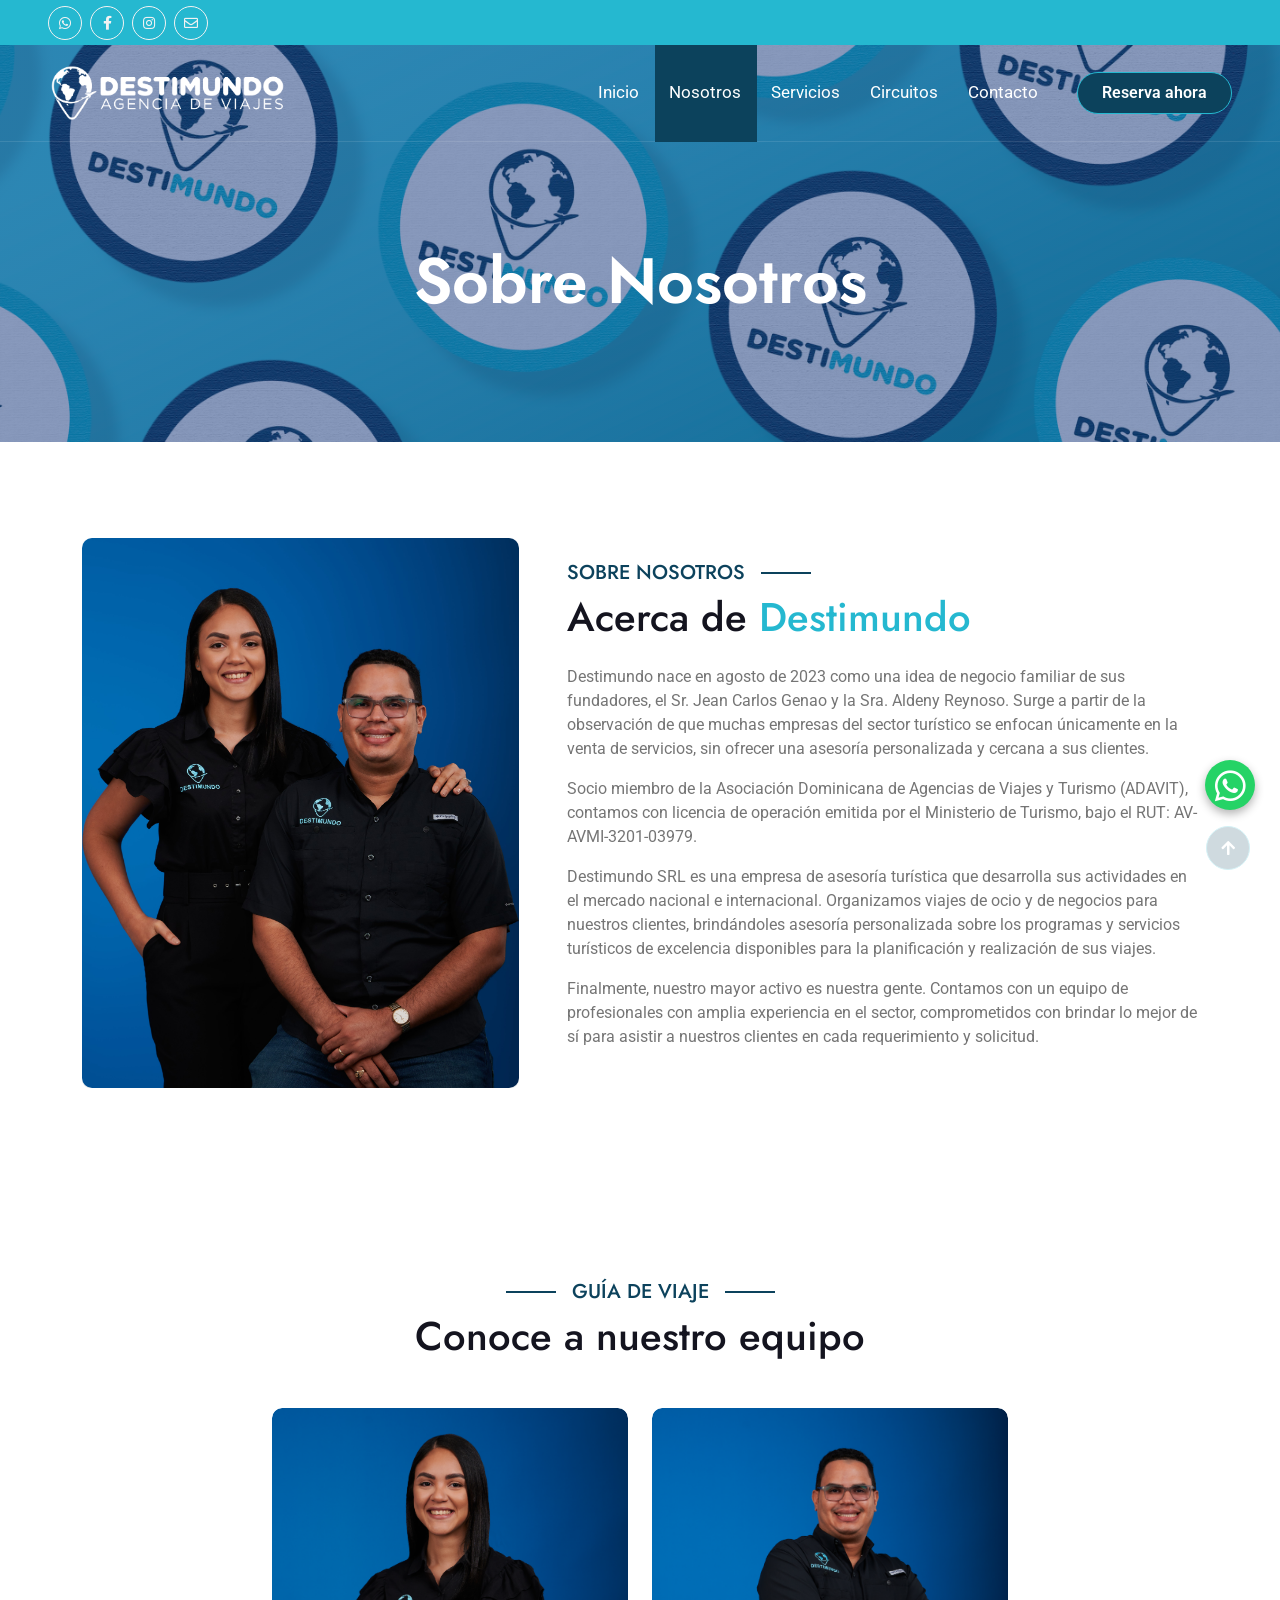
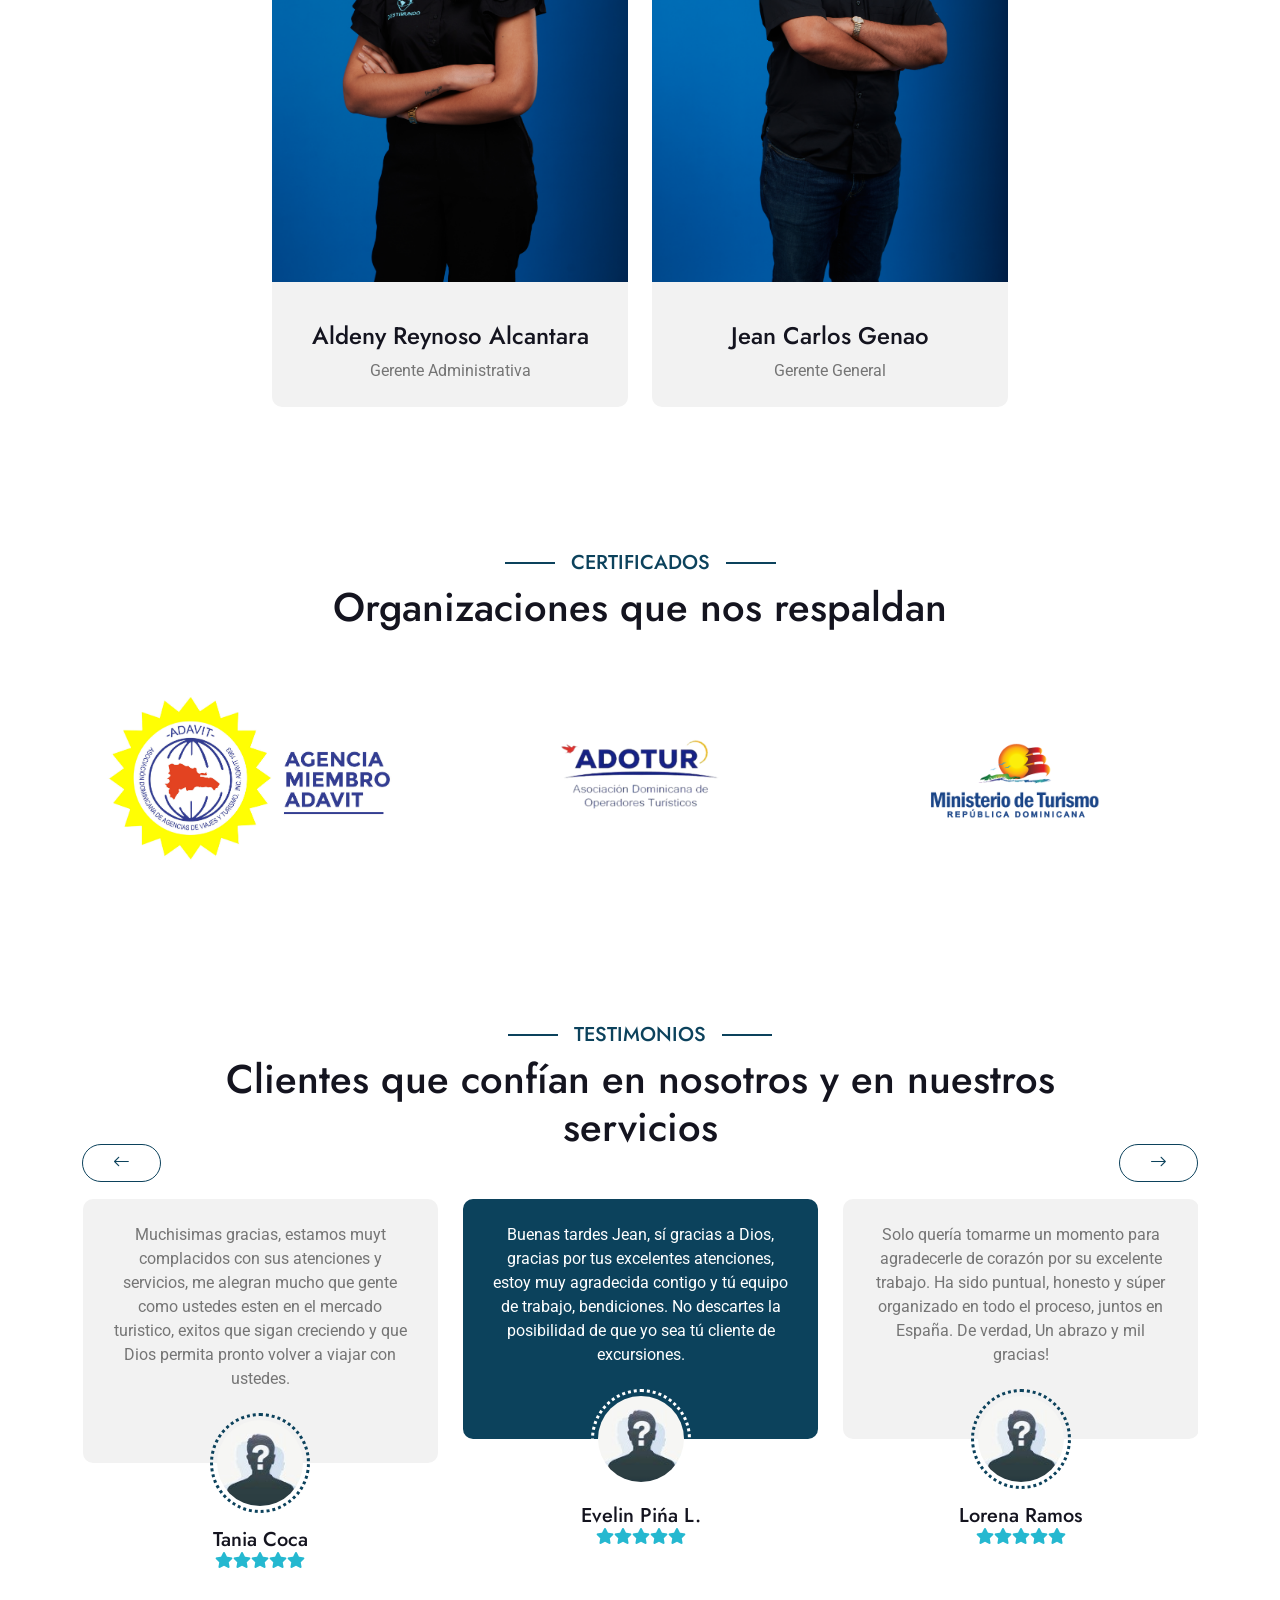
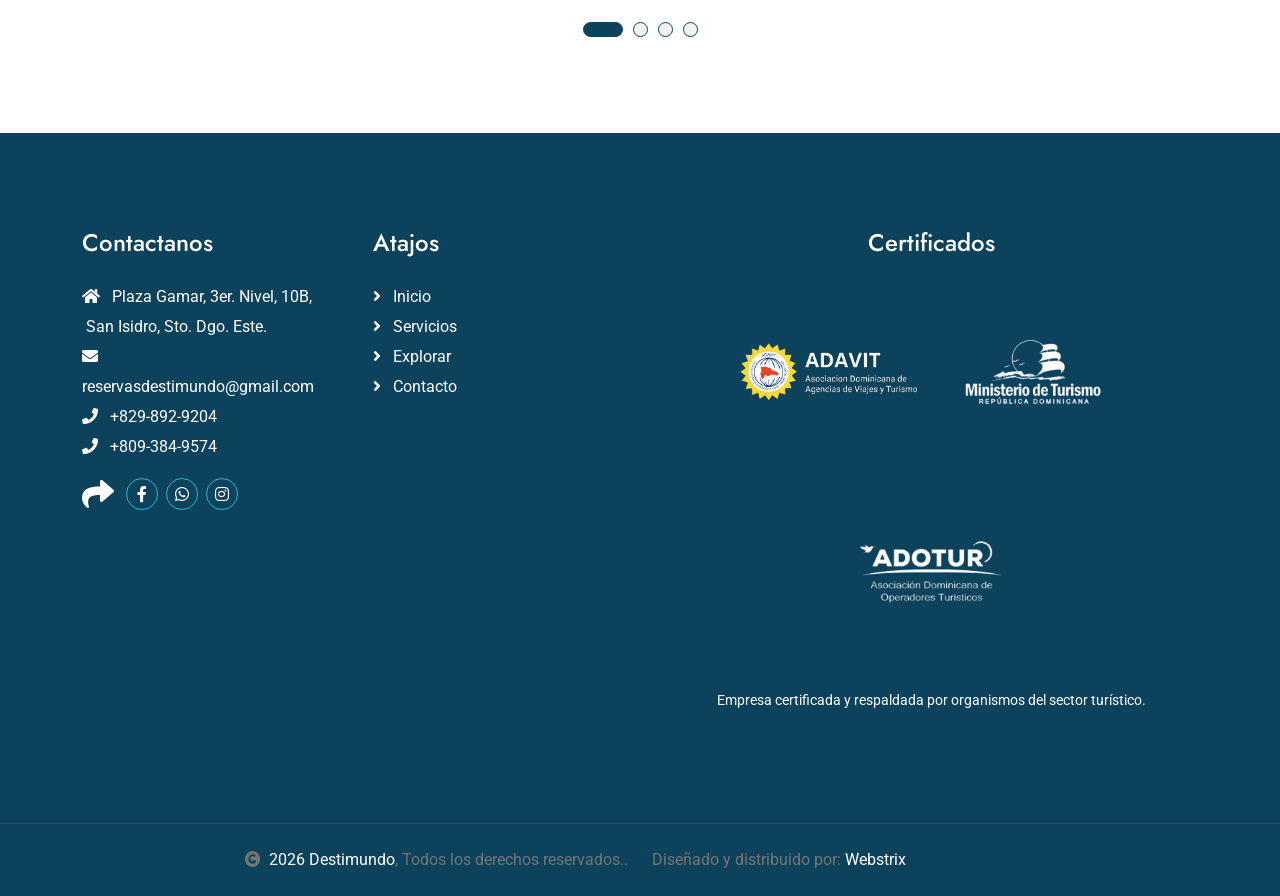
<file: about.html>
<!DOCTYPE html>
<html lang="en">

  <head>
        <meta charset="utf-8">
        <title>Destimundo</title>
        <meta content="width=device-width, initial-scale=1.0" name="viewport">
        <meta content="" name="keywords">
        <meta content="" name="description">

        <!-- Favicon -->
    <link href="img/favidestimundo.png" rel="icon">

        <!-- Google Web Fonts -->
        <link rel="preconnect" href="https://fonts.googleapis.com">
        <link rel="preconnect" href="https://fonts.gstatic.com" crossorigin>
        <link href="https://fonts.googleapis.com/css2?family=Jost:wght@500;600&family=Roboto&display=swap" rel="stylesheet"> 

        <!-- Icon Font Stylesheet -->
        <link rel="stylesheet" href="https://use.fontawesome.com/releases/v5.15.4/css/all.css"/>
        <link href="https://cdn.jsdelivr.net/npm/bootstrap-icons@1.4.1/font/bootstrap-icons.css" rel="stylesheet">

        <!-- Libraries Stylesheet -->
        <link href="lib/owlcarousel/assets/owl.carousel.min.css" rel="stylesheet">
        <link href="lib/lightbox/css/lightbox.min.css" rel="stylesheet">


        <!-- Customized Bootstrap Stylesheet -->
        <link href="css/bootstrap.min.css" rel="stylesheet">

        <!-- Template Stylesheet -->
        <link href="css/style.css" rel="stylesheet">
    

    </head>

    <body>

           <!-- Spinner Start -->
<div id="spinner" class="show bg-white position-fixed translate-middle w-100 vh-100 top-50 start-50 d-flex align-items-center justify-content-center">
    <div class="spinner-border position-relative text-primary" style="width: 6rem; height: 6rem;" role="status"></div>
    <!-- Logo centrado -->
    <img class="position-absolute top-50 start-50 translate-middle" src="img/Logodesti/desti - logo-0-04-04.png" alt="Icon" style="max-width: 100px; z-index: 10;">
  </div>
  <!-- Spinner End -->

      <!-- Topbar Start -->
<div class="container-fluid bg-primary px-5 d-none d-lg-block">
    <div class="row gx-0">
        
        <!-- Redes sociales -->
        <div class="col-lg-8 text-center text-lg-start mb-2 mb-lg-0">
            <div class="d-inline-flex align-items-center" style="height: 45px;">
                <a class="btn btn-sm btn-outline-light btn-sm-square rounded-circle me-2" href="https://wa.me/18298929204">
                    <i class="fab fa-whatsapp fw-normal"></i>
                </a>
                <a class="btn btn-sm btn-outline-light btn-sm-square rounded-circle me-2" href="https://www.facebook.com/destimundo.rd" target="_blank">
                    <i class="fab fa-facebook-f fw-normal"></i></a>

                <a class="btn btn-sm btn-outline-light btn-sm-square rounded-circle me-2" href="https://www.instagram.com/destimundo.rd/" target="_blank">
    <i class="fab fa-instagram fw-normal"></i></a>
    
        <a class="btn btn-sm btn-outline-light btn-sm-square rounded-circle me-2" 
   href="https://mail.google.com/mail/?view=cm&fs=1&to=reservas@destimundo.com" target="_blank">
   <i class="fas fa-envelope fw-normal"></i></a>
                
            </div>
        </div>
    </div>
</div>
<!-- Topbar End -->

      <!-- Navbar & Hero Start -->
<div class="container-fluid position-relative p-0">

    <nav class="navbar navbar-expand-lg navbar-light sticky-top px-4 px-lg-5 py-3 py-lg-0">

        <a href="index.html" class="navbar-brand p-0">

            <!-- Logo transparente -->
            <img src="img/lb1.png"
                 alt="Logo Blanco"
                 class="logo-default">

            <!-- Logo cuando baja -->
            <img src="img/logopngdestigrande2.png"
                 alt="Logo Negro"
                 class="logo-scroll">

        </a>

        <button class="navbar-toggler"
                type="button"
                data-bs-toggle="collapse"
                data-bs-target="#navbarCollapse">

            <span class="fa fa-bars"></span>

        </button>

        <div class="collapse navbar-collapse" id="navbarCollapse">

            <div class="navbar-nav ms-auto py-0">

                <a href="index.html" class="nav-item nav-link">
                    Inicio
                </a>

                <a href="about.html" class="nav-item nav-link active">
                    Nosotros
                </a>

                <a href="services.html" class="nav-item nav-link">
                    Servicios
                </a>

                <a href="packages.html" class="nav-link">Circuitos</a>

                <a href="contact.html" class="nav-item nav-link">
                    Contacto
                </a>

            </div>

            <a href="guides.html"
               class="btn btn-primary rounded-pill py-2 px-4 ms-lg-4">

                Reserva ahora

            </a>

        </div>

    </nav>

</div>
<!-- Navbar & Hero End -->


        <!-- Header Start -->
        <div class="container-fluid bg-breadcrumb">
            <div class="container text-center py-5" style="max-width: 900px;">
                <h3 class="text-white display-3 mb-4">Sobre Nosotros</h1>
               
            </div>
        </div>
        <!-- Header End -->

        <!-- About Start -->
<div class="container-fluid about py-5">
    <div class="container py-5">
        <div class="row g-5 align-items-center">
            <div class="col-lg-5">
                <div class="about-img-wrapper">
                    <img src="img/Fotosdesti/1_DSC1519(1).jpeg" class="img-fluid w-100 rounded shadow" alt="Destimundo">
                </div>
            </div>
            <div class="col-lg-7">
                <h5 class="section-about-title pe-3">SOBRE NOSOTROS</h5>
                <h1 class="mb-4">Acerca de <span class="text-primary">Destimundo</span></h1>
                <p>Destimundo nace en agosto de 2023 como una idea de negocio familiar de sus fundadores, el Sr. Jean Carlos Genao y la Sra. Aldeny Reynoso. Surge a partir de la observación de que muchas empresas del sector turístico se enfocan únicamente en la venta de servicios, sin ofrecer una asesoría personalizada y cercana a sus clientes.</p>
                <p>Socio miembro de la Asociación Dominicana de Agencias de Viajes y Turismo (ADAVIT), contamos con licencia de operación emitida por el Ministerio de Turismo, bajo el RUT: AV-AVMI-3201-03979.</p>
                <p>Destimundo SRL es una empresa de asesoría turística que desarrolla sus actividades en el mercado nacional e internacional. Organizamos viajes de ocio y de negocios para nuestros clientes, brindándoles asesoría personalizada sobre los programas y servicios turísticos de excelencia disponibles para la planificación y realización de sus viajes.</p>
                <p>Finalmente, nuestro mayor activo es nuestra gente. Contamos con un equipo de profesionales con amplia experiencia en el sector, comprometidos con brindar lo mejor de sí para asistir a nuestros clientes en cada requerimiento y solicitud.</p>
                
              
            </div>
        </div>
    </div>
</div>
<!-- About End -->

       <!-- Travel Guide Start -->
<div class="container-fluid guide py-5">
    <div class="container py-5">

        <!-- Título -->
        <div class="mx-auto text-center mb-5" style="max-width: 900px;">
            <h5 class="section-title px-3">Guía de viaje</h5>
            <h1 class="mb-0">Conoce a nuestro equipo</h1>
        </div>

        <!-- SOLO 2 CONTENEDORES CENTRADOS -->
        <div class="row g-4 justify-content-center">

            <!-- Imagen 1 -->
            <div class="col-md-6 col-lg-4">
                <div class="guide-item">
                    <div class="guide-img">
                        <div class="guide-img-efects">
                            <img src="img/Fotosdesti/1_DSC1496.jpeg" class="img-fluid w-100 rounded-top" alt="Image">
                        </div>
                        
                    </div>
                    <div class="guide-title text-center rounded-bottom p-4">
                        <div class="guide-title-inner">
                            <h4 class="mt-3">Aldeny Reynoso Alcantara</h4>
                            <p class="mb-0">Gerente Administrativa</p>
                        </div>
                    </div>
                </div>
            </div>

            <!-- Imagen 2 -->
            <div class="col-md-6 col-lg-4">
                <div class="guide-item">
                    <div class="guide-img">
                        <div class="guide-img-efects">
                            <img src="img/Fotosdesti/1_DSC1530.jpeg" class="img-fluid w-100 rounded-top" alt="Image">
                        </div>
                        
                    </div>
                    <div class="guide-title text-center rounded-bottom p-4">
                        <div class="guide-title-inner">
                            <h4 class="mt-3">Jean Carlos Genao</h4>
                            <p class="mb-0">Gerente General</p>
                        </div>
                    </div>
                </div>
            </div>

        </div>

    </div>
</div>
<!-- Travel Guide End -->

<!-- =========================
     CERTIFICADOS START
========================= -->

<div class="container-fluid py-5 bg-white">
    <div class="container">

        <!-- Título -->
        <div class="mx-auto text-center mb-5" style="max-width: 900px;">

            <h5 class="section-title px-3">
                Certificados
            </h5>

            <h1 class="mb-0">
                Organizaciones que nos respaldan
            </h1>

        </div>

        <!-- Logos -->
        <div class="row justify-content-center align-items-center text-center g-4">

            <!-- Logo 1 -->
            <div class="col-6 col-md-4">
                <img src="img/Logodesti/Logo ADAVIT - agencia iembro.jpg"
                     class="img-fluid"
                     alt="ADAVIT"
                     style="max-height: 200px;">
            </div>

            <!-- Logo 2 -->
            <div class="col-6 col-md-4">
                <img src="img/Logodesti/adotur color1.png"
                     class="img-fluid"
                     alt="ADOTUR"
                     style="max-height: 200px;">
            </div>

            <!-- Logo 3 -->
            <div class="col-6 col-md-4">
                <img src="img/Logodesti/min tu color1.png"
                     class="img-fluid"
                     alt="Ministerio de Turismo"
                     style="max-height: 200px;">
            </div>

        </div>

    </div>
</div>

<!-- =========================
     CERTIFICADOS END
========================= -->

          <!-- Testimonial Start -->
        <div class="container-fluid testimonial py-5">
            <div class="container py-5">
                <div class="mx-auto text-center mb-5" style="max-width: 900px;">
                    <h5 class="section-title px-3">Testimonios</h5>
                    <h1 class="mb-0">Clientes que confían en nosotros y en nuestros servicios</h1>
                </div>
                <div class="testimonial-carousel owl-carousel">
                    <div class="testimonial-item text-center rounded pb-4">
                        <div class="testimonial-comment bg-light rounded p-4">
                            <p class="text-center mb-5">Buenas tardes Jean, sí gracias a Dios, gracias por tus excelentes atenciones, estoy muy agradecida contigo y tú equipo de trabajo, bendiciones. No descartes la posibilidad de que yo sea tú cliente de excursiones.
                            </p>
                        </div>
                        <div class="testimonial-img p-1">
                            <img src="img/Logodesti/igconito.jpg" class="img-fluid rounded-circle" alt="Image">
                        </div>
                        <div style="margin-top: -35px;">
                            <h5 class="mb-0">Evelin Pińa L.</h5>
                          
                            <div class="d-flex justify-content-center">
                                <i class="fas fa-star text-primary"></i>
                                <i class="fas fa-star text-primary"></i>
                                <i class="fas fa-star text-primary"></i>
                                <i class="fas fa-star text-primary"></i>
                                <i class="fas fa-star text-primary"></i>
                            </div>
                        </div>
                    </div>
                    <div class="testimonial-item text-center rounded pb-4">
                        <div class="testimonial-comment bg-light rounded p-4">
                            <p class="text-center mb-5">Solo quería tomarme un momento para agradecerle de corazón por su excelente trabajo. Ha sido puntual, honesto y súper organizado en todo el proceso, juntos en España. De verdad, Un abrazo y mil gracias!
                            </p>
                        </div>
                        <div class="testimonial-img p-1">
                            <img src="img/Logodesti/igconito.jpg" class="img-fluid rounded-circle" alt="Image">
                        </div>
                        <div style="margin-top: -35px;">
                            <h5 class="mb-0">Lorena Ramos</h5>
                            
                            <div class="d-flex justify-content-center">
                                <i class="fas fa-star text-primary"></i>
                                <i class="fas fa-star text-primary"></i>
                                <i class="fas fa-star text-primary"></i>
                                <i class="fas fa-star text-primary"></i>
                                <i class="fas fa-star text-primary"></i>
                            </div>
                        </div>
                    </div>
                    <div class="testimonial-item text-center rounded pb-4">
                        <div class="testimonial-comment bg-light rounded p-4">
                            <p class="text-center mb-5">Excelente compañia de viajes, Muy bueno el hotel, el viaje excelente, el desayuno estuvo super excelente 10/10. Gracias por permitirnos vivir esta experiencia a traves de Destimundo. Un abrazo y mil gracias!
                        </div>
                        <div class="testimonial-img p-1">
                            <img src="img/Logodesti/igconito.jpg" class="img-fluid rounded-circle" alt="Image">
                        </div>
                        <div style="margin-top: -35px;">
                            <h5 class="mb-0">Raider Modesto</h5>
                            
                            <div class="d-flex justify-content-center">
                                <i class="fas fa-star text-primary"></i>
                                <i class="fas fa-star text-primary"></i>
                                <i class="fas fa-star text-primary"></i>
                                <i class="fas fa-star text-primary"></i>
                                <i class="fas fa-star text-primary"></i>
                            </div>
                        </div>
                    </div>
                    <div class="testimonial-item text-center rounded pb-4">
                        <div class="testimonial-comment bg-light rounded p-4">
                            <p class="text-center mb-5">Muchisimas gracias, estamos muyt complacidos con sus atenciones y servicios, me alegran mucho que gente como ustedes esten en el mercado turistico, exitos que sigan creciendo y que Dios permita pronto volver a viajar con ustedes.
                            </p>
                        </div>
                        <div class="testimonial-img p-1">
                            <img src="img/Logodesti/igconito.jpg" class="img-fluid rounded-circle" alt="Image">
                        </div>
                        <div style="margin-top: -35px;">
                            <h5 class="mb-0">Tania Coca</h5>
                            
                            <div class="d-flex justify-content-center">
                                <i class="fas fa-star text-primary"></i>
                                <i class="fas fa-star text-primary"></i>
                                <i class="fas fa-star text-primary"></i>
                                <i class="fas fa-star text-primary"></i>
                                <i class="fas fa-star text-primary"></i>
                            </div>
                        </div>
                    </div>
                </div>
            </div>
        </div>
        <!-- Testimonial End -->


        <!-- Footer Start -->
<div class="container-fluid footer py-5">
    <div class="container py-5">

        <style>
            .certificados-container {
                min-height: 180px;
            }

            .certificado-item {
                width: 180px;
                height: 180px;
                display: flex;
                align-items: center;
                justify-content: center;
            }

            .certificado-item img {
                width: 100%;
                height: 100%;
                object-fit: contain;
            }
        </style>

        <div class="row g-5">

          <!-- Contactanos -->
            <div class="col-md-6 col-lg-6 col-xl-3">
                <div class="footer-item d-flex flex-column">
                    <h4 class="mb-4 text-white">Contactanos</h4>

                    <a href="#">
                        <i class="fas fa-home me-2"></i>
                        Plaza Gamar, 3er. Nivel, 10B,
                    </a>

                    <a href="#">
                        <i class="fas "></i>
                        San Isidro, Sto. Dgo. Este.
                    </a>

                    <a href="#">
                        <i class="fas fa-envelope me-2"></i>
                        reservasdestimundo@gmail.com
                    </a>

                    <a href="#">
                        <i class="fas fa-phone me-2"></i>
                        +829-892-9204
                    </a>

                    <a href="#" class="mb-3">
                        <i class="fas fa-phone me-2"></i>
                        +809-384-9574
                    </a>

                    <div class="d-flex align-items-center">
                        <i class="fas fa-share fa-2x text-white me-2"></i>

                        <a class="btn-square btn btn-primary rounded-circle mx-1" href="https://www.facebook.com/destimundo.rd">
                            <i class="fab fa-facebook-f"></i>
                        </a>

                        <a class="btn-square btn btn-primary rounded-circle mx-1" href="https://wa.me/18298929204">
                            <i class="fab fa-whatsapp"></i>
                        </a>

                        <a class="btn-square btn btn-primary rounded-circle mx-1" href="https://www.instagram.com/destimundo.rd/">
                            <i class="fab fa-instagram"></i>
                        </a>
                    </div>
                </div>
            </div>

            <!-- Links -->
            <div class="col-md-6 col-lg-6 col-xl-3 d-flex">
                <div class="footer-item d-flex flex-column w-100">
                    <h4 class="mb-4 text-white">Atajos</h4>

                    <a href="index.html">
                        <i class="fas fa-angle-right me-2"></i>
                        Inicio
                    </a>

                    <a href="services.html">
                        <i class="fas fa-angle-right me-2"></i>
                        Servicios
                    </a>

                    <a href="packages.html">
                        <i class="fas fa-angle-right me-2"></i>
                        Explorar
                    </a>

                    <a href="contact.html">
                        <i class="fas fa-angle-right me-2"></i>
                        Contacto
                    </a>
                </div>
            </div>

            <!-- Certificados -->
            <div class="col-md-12 col-lg-6 col-xl-6 d-flex">
                <div class="footer-item w-100 text-center">

                    <h4 class="mb-4 text-white">Certificados</h4>

                    <div class="d-flex flex-wrap justify-content-center align-items-center gap-4 certificados-container">

                        <div class="certificado-item">
                            <img src="img/Logodesti/adavpng.png" alt="ADAVIT">
                        </div>

                        <div class="certificado-item">
                            <img src="img/Logodesti/mintu-blanco1.png" alt="Certificado">
                        </div>

                        <div class="certificado-item">
                            <img src="img/Logodesti/adotur-bloanco1.png" alt="Certificado">
                        </div>
                     

                    </div>

                    <p class="text-white mt-4" style="font-size: 14px;">
                        Empresa certificada y respaldada por organismos del sector turístico.
                    </p>

                </div>
            </div>

        </div>
    </div>
</div>
<!-- Footer End -->
        
        <!-- Copyright Start -->
        <div class="container-fluid copyright text-body py-4">
            <div class="container">
                <div class="row g-4 align-items-center">
                    <div class="col-md-6 text-center text-md-end mb-md-0">
                        <i class="fas fa-copyright me-2"></i><a class="text-white" href="#">2026 Destimundo</a>, Todos los derechos reservados..
                    </div>
                    <div class="col-md-6 text-center text-md-start">
                        
                        Diseñado y distribuido por:  <a class="text-white" href="https://webstrixrd.com/">Webstrix</a>
                    </div>
                    </div>
                </div>
            </div>
        </div>
        <!-- Copyright End -->

        <!-- Back to Top -->
        <a href="#" class="btn btn-primary btn-primary-outline-0 btn-md-square back-to-top"><i class="fa fa-arrow-up"></i></a>   

        
        <!-- JavaScript Libraries -->
        <script src="https://ajax.googleapis.com/ajax/libs/jquery/3.6.4/jquery.min.js"></script>
        <script src="https://cdn.jsdelivr.net/npm/bootstrap@5.0.0/dist/js/bootstrap.bundle.min.js"></script>
        <script src="lib/easing/easing.min.js"></script>
        <script src="lib/waypoints/waypoints.min.js"></script>
        <script src="lib/owlcarousel/owl.carousel.min.js"></script>
        <script src="lib/lightbox/js/lightbox.min.js"></script>
        

        <!-- Template Javascript -->
        <script src="js/main.js"></script>

        <script>
window.addEventListener("scroll", function () {

    const navbar = document.querySelector(".navbar");

    if (window.scrollY > 50) {
        navbar.classList.add("scrolled");
    } else {
        navbar.classList.remove("scrolled");
    }

});
</script>





<!-- Boton whatsap -->
<a href="https://wa.me/18298929204?text=Hola%20DestiMundo,%20me%20gustaría%20recibir%20información%20sobre%20sus%20servicios."
   class="whatsapp-float"
   target="_blank"
   aria-label="WhatsApp">
    <i class="fab fa-whatsapp"></i>
</a>
    </body>

</html>
</file>
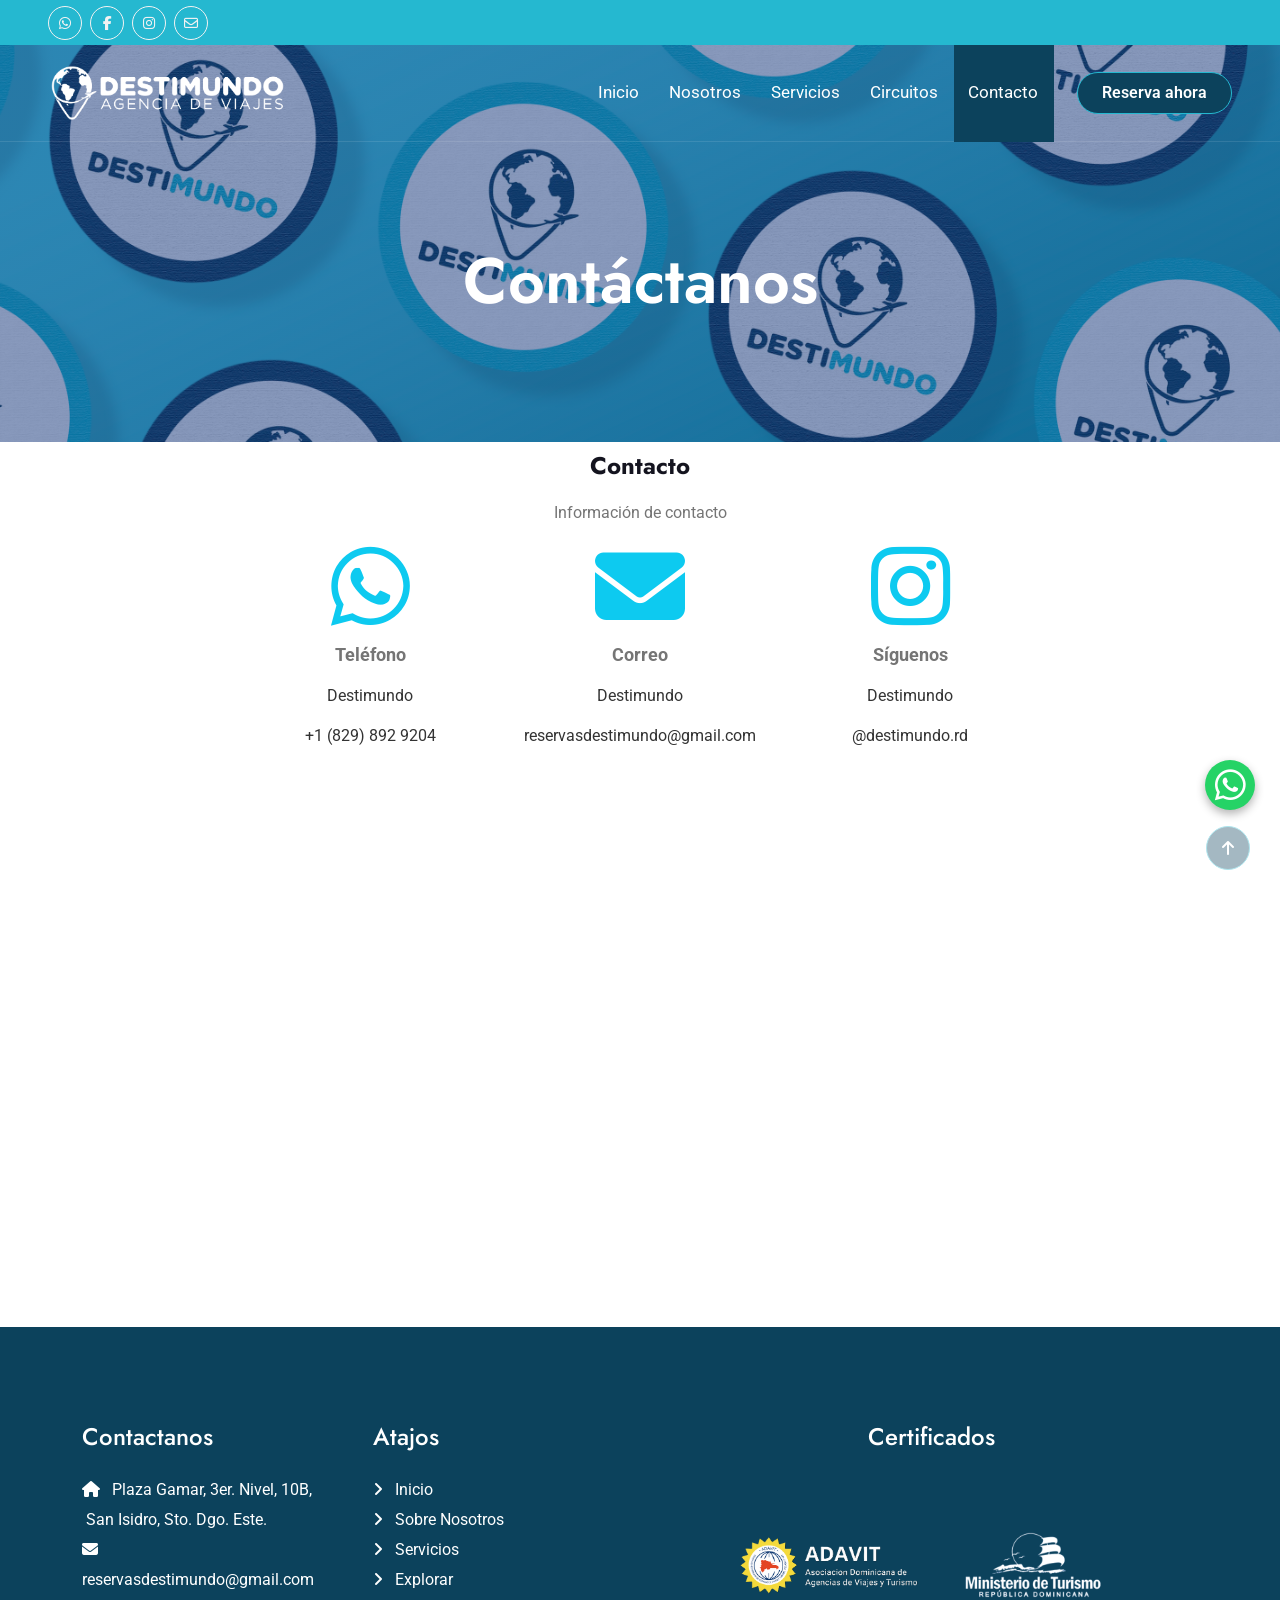
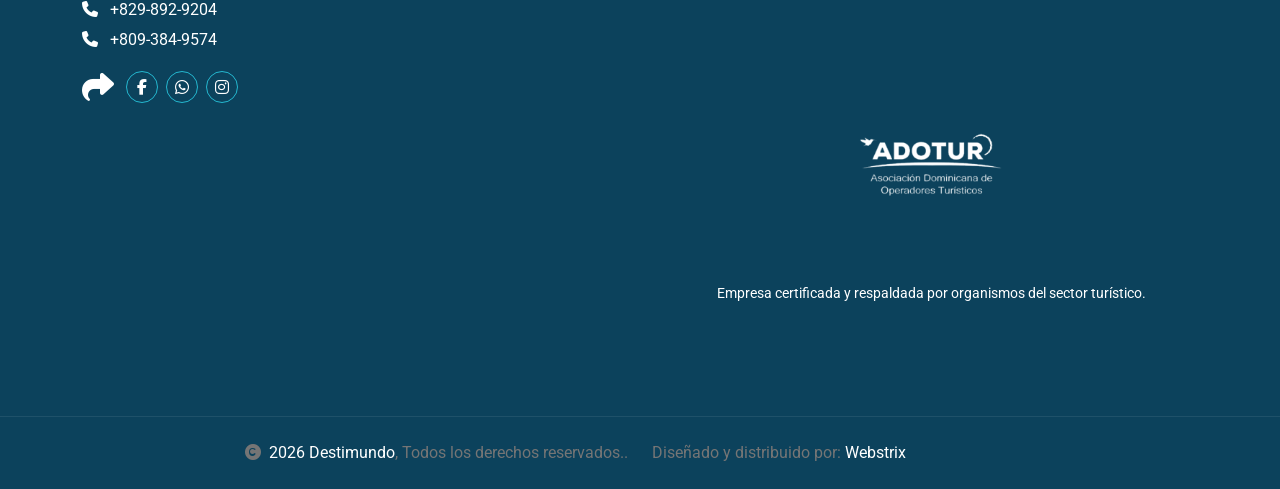
<file: contact.html>
<!DOCTYPE html>
<html lang="en">

    <head>
        <meta charset="utf-8">
        <title>Destimundo</title>
        <meta content="width=device-width, initial-scale=1.0" name="viewport">
        <meta content="" name="keywords">
        <meta content="" name="description">

        <!-- Favicon -->
    <link href="img/favidestimundo.png" rel="icon">

        <!-- Google Web Fonts -->
        <link rel="preconnect" href="https://fonts.googleapis.com">
        <link rel="preconnect" href="https://fonts.gstatic.com" crossorigin>
        <link href="https://fonts.googleapis.com/css2?family=Jost:wght@500;600&family=Roboto&display=swap" rel="stylesheet"> 

        <!-- Icon Font Stylesheet -->
        <link rel="stylesheet" href="https://use.fontawesome.com/releases/v5.15.4/css/all.css"/>
        <link href="https://cdn.jsdelivr.net/npm/bootstrap-icons@1.4.1/font/bootstrap-icons.css" rel="stylesheet">

        <!-- Libraries Stylesheet -->
        <link href="lib/owlcarousel/assets/owl.carousel.min.css" rel="stylesheet">
        <link href="lib/lightbox/css/lightbox.min.css" rel="stylesheet">


        <!-- Customized Bootstrap Stylesheet -->
        <link href="css/bootstrap.min.css" rel="stylesheet">

        <!-- Template Stylesheet -->
        <link href="css/style.css" rel="stylesheet">
    
<link rel="stylesheet" href="https://cdnjs.cloudflare.com/ajax/libs/font-awesome/6.5.1/css/all.min.css">

    </head>

    <body>

           <!-- Spinner Start -->
<div id="spinner" class="show bg-white position-fixed translate-middle w-100 vh-100 top-50 start-50 d-flex align-items-center justify-content-center">
    <div class="spinner-border position-relative text-primary" style="width: 6rem; height: 6rem;" role="status"></div>
    <!-- Logo centrado -->
    <img class="position-absolute top-50 start-50 translate-middle" src="img/Logodesti/desti - logo-0-04-04.png" alt="Icon" style="max-width: 100px; z-index: 10;">
  </div>
  <!-- Spinner End -->

        <!-- Topbar Start -->
<div class="container-fluid bg-primary px-5 d-none d-lg-block">
    <div class="row gx-0">
        
        <!-- Redes sociales -->
        <div class="col-lg-8 text-center text-lg-start mb-2 mb-lg-0">
            <div class="d-inline-flex align-items-center" style="height: 45px;">
                <a class="btn btn-sm btn-outline-light btn-sm-square rounded-circle me-2" href="https://wa.me/18298929204">
                    <i class="fab fa-whatsapp fw-normal"></i>
                </a>
                <a class="btn btn-sm btn-outline-light btn-sm-square rounded-circle me-2" href="https://www.facebook.com/destimundo.rd" target="_blank">
                    <i class="fab fa-facebook-f fw-normal"></i></a>

                <a class="btn btn-sm btn-outline-light btn-sm-square rounded-circle me-2" href="https://www.instagram.com/destimundo.rd/" target="_blank">
    <i class="fab fa-instagram fw-normal"></i></a>
    
        <a class="btn btn-sm btn-outline-light btn-sm-square rounded-circle me-2" 
   href="https://mail.google.com/mail/?view=cm&fs=1&to=reservas@destimundo.com" target="_blank">
   <i class="fas fa-envelope fw-normal"></i></a>
                
            </div>
        </div>
    </div>
</div>
<!-- Topbar End -->

         <!-- Navbar & Hero Start -->
<div class="container-fluid position-relative p-0">

    <nav class="navbar navbar-expand-lg navbar-light sticky-top px-4 px-lg-5 py-3 py-lg-0">

        <a href="index.html" class="navbar-brand p-0">

            <!-- Logo transparente -->
            <img src="img/lb1.png"
                 alt="Logo Blanco"
                 class="logo-default">

            <!-- Logo cuando baja -->
            <img src="img/logopngdestigrande2.png"
                 alt="Logo Negro"
                 class="logo-scroll">

        </a>

        <button class="navbar-toggler"
                type="button"
                data-bs-toggle="collapse"
                data-bs-target="#navbarCollapse">

            <span class="fa fa-bars"></span>

        </button>

        <div class="collapse navbar-collapse" id="navbarCollapse">

            <div class="navbar-nav ms-auto py-0">

                <a href="index.html" class="nav-item nav-link">
                    Inicio
                </a>

                <a href="about.html" class="nav-item nav-link ">
                    Nosotros
                </a>

                <a href="services.html" class="nav-item nav-link">
                    Servicios
                </a>

                <a href="packages.html" class="nav-link">Circuitos</a>

                <a href="contact.html" class="nav-item nav-link active">
                    Contacto
                </a>

            </div>

            <a href="guides.html"
               class="btn btn-primary rounded-pill py-2 px-4 ms-lg-4">

                Reserva ahora

            </a>

        </div>

    </nav>

</div>
<!-- Navbar & Hero End -->

        <!-- Header Start -->
        <div class="container-fluid bg-breadcrumb">
            <div class="container text-center py-5" style="max-width: 900px;">
                <h3 class="text-white display-3 mb-4">Contáctanos</h1>
                 
            </div>
        </div>
        <!-- Header End -->


         <!-- Contactanos Start -->
<main class="presentacion">
    <div class="presentacion__contenido">

        <div class="presentacion__texto">
            <h1 class="presentacion__contenido__titulo">Contacto</h1>

            <p class="presentacion__contenido__descripcion">
                Información de contacto
            </p>
        </div>

        <div class="container-fotos-items">

            <!-- WhatsApp -->
            <div class="foto-item">
                <figure>

                    <a href="https://wa.me/18298929204" target="_blank">
                        <i class="fab fa-whatsapp icono-contacto"></i>
                    </a>

                    <figcaption>
                        <p class="presentacion__contenido__titulo4">Teléfono</p>

                        <p class="presentacion__contenido__texto">
                            Destimundo
                        </p>

                        <p class="presentacion__contenido__texto">
                            +1 (829) 892 9204
                        </p>
                    </figcaption>

                </figure>
            </div>

            <!-- Gmail -->
            <div class="foto-item">
                <figure>

                    <a href="https://mail.google.com/mail/?view=cm&fs=1&to=reservasdestimundo@gmail.com" target="_blank">
                       <i class="fas fa-envelope icono-contacto"></i>
                    </a>

                    <figcaption>
                        <p class="presentacion__contenido__titulo4">Correo</p>

                        <p class="presentacion__contenido__texto">
                            Destimundo
                        </p>

                        <p class="presentacion__contenido__texto">
                            reservasdestimundo@gmail.com
                        </p>
                    </figcaption>

                </figure>
            </div>

            <!-- Instagram -->
            <div class="foto-item">
                <figure>

                    <a href="https://www.instagram.com/destimundo.rd/" target="_blank">
                        <i class="fab fa-instagram icono-contacto"></i>
                    </a>

                    <figcaption>
                        <p class="presentacion__contenido__titulo4">
                            Síguenos
                        </p>

                        <p class="presentacion__contenido__texto">
                            Destimundo
                        </p>

                        <p class="presentacion__contenido__texto">
                            @destimundo.rd
                        </p>
                    </figcaption>

                </figure>
            </div>

        </div>

    </div>
</main>
<!-- Contactanos End -->
        


      
 

<!-- Google Map Start -->
<div class="container-xxl pt-5 pb-5 px-0 wow fadeIn" data-wow-delay="0.1s">
    <iframe
        class="w-100"
        style="height: 450px; border: 0;"
        src="https://www.google.com/maps/embed?pb=!1m18!1m12!1m3!1d3783.7167438210436!2d-69.79934182480885!3d18.496485382592436!2m3!1f0!2f0!3f0!3m2!1i1024!2i768!4f13.1!3m3!1m2!1s0x8eaf87ccdcb5ba8f%3A0xd1a27f18a2ad9de7!2sDestimundo%20%7C%20Agencia%20de%20Viajes!5e0!3m2!1ses!2sdo!4v1781224353075!5m2!1ses!2sdo"
        allowfullscreen
        loading="lazy"
        referrerpolicy="no-referrer-when-downgrade">
    </iframe>
</div>
<!-- Google Map End -->

 <!-- Contact End -->


          <!-- Footer Start -->
<div class="container-fluid footer py-5">
    <div class="container py-5">

        <style>
            .certificados-container {
                min-height: 180px;
            }

            .certificado-item {
                width: 180px;
                height: 180px;
                display: flex;
                align-items: center;
                justify-content: center;
            }

            .certificado-item img {
                width: 100%;
                height: 100%;
                object-fit: contain;
            }
        </style>

        <div class="row g-5">

            <!-- Contactanos -->
            <div class="col-md-6 col-lg-6 col-xl-3">
                <div class="footer-item d-flex flex-column">
                    <h4 class="mb-4 text-white">Contactanos</h4>

                    <a href="#">
                        <i class="fas fa-home me-2"></i>
                        Plaza Gamar, 3er. Nivel, 10B,
                    </a>

                    <a href="#">
                        <i class="fas "></i>
                        San Isidro, Sto. Dgo. Este.
                    </a>

                    <a href="#">
                        <i class="fas fa-envelope me-2"></i>
                        reservasdestimundo@gmail.com
                    </a>

                    <a href="#">
                        <i class="fas fa-phone me-2"></i>
                        +829-892-9204
                    </a>

                    <a href="#" class="mb-3">
                        <i class="fas fa-phone me-2"></i>
                        +809-384-9574
                    </a>

                    <div class="d-flex align-items-center">
                        <i class="fas fa-share fa-2x text-white me-2"></i>

                        <a class="btn-square btn btn-primary rounded-circle mx-1" href="https://www.facebook.com/destimundo.rd">
                            <i class="fab fa-facebook-f"></i>
                        </a>

                        <a class="btn-square btn btn-primary rounded-circle mx-1" href="https://wa.me/18298929204">
                            <i class="fab fa-whatsapp"></i>
                        </a>

                        <a class="btn-square btn btn-primary rounded-circle mx-1" href="https://www.instagram.com/destimundo.rd/">
                            <i class="fab fa-instagram"></i>
                        </a>
                    </div>
                </div>
            </div>

            <!-- Links -->
            <div class="col-md-6 col-lg-6 col-xl-3 d-flex">
                <div class="footer-item d-flex flex-column w-100">
                    <h4 class="mb-4 text-white">Atajos</h4>

                    <a href="index.html">
                        <i class="fas fa-angle-right me-2"></i>
                        Inicio

                    <a href="about.html">
                        <i class="fas fa-angle-right me-2"></i>
                        Sobre Nosotros
                    </a>

                    <a href="services.html">
                        <i class="fas fa-angle-right me-2"></i>
                        Servicios
                    </a>

                    <a href="packages.html">
                        <i class="fas fa-angle-right me-2"></i>
                        Explorar
                    </a>

                    </a>
                </div>
            </div>

            <!-- Certificados -->
            <div class="col-md-12 col-lg-6 col-xl-6 d-flex">
                <div class="footer-item w-100 text-center">

                    <h4 class="mb-4 text-white">Certificados</h4>

                    <div class="d-flex flex-wrap justify-content-center align-items-center gap-4 certificados-container">

                        <div class="certificado-item">
                            <img src="img/Logodesti/adavpng.png" alt="ADAVIT">
                        </div>

                        <div class="certificado-item">
                            <img src="img/Logodesti/mintu-blanco1.png" alt="Certificado">
                        </div>

                        <div class="certificado-item">
                            <img src="img/Logodesti/adotur-bloanco1.png" alt="Certificado">
                        </div>
                     

                    </div>

                    <p class="text-white mt-4" style="font-size: 14px;">
                        Empresa certificada y respaldada por organismos del sector turístico.
                    </p>

                </div>
            </div>

        </div>
    </div>
</div>
<!-- Footer End -->
        
        <!-- Copyright Start -->
        <div class="container-fluid copyright text-body py-4">
            <div class="container">
                <div class="row g-4 align-items-center">
                    <div class="col-md-6 text-center text-md-end mb-md-0">
                        <i class="fas fa-copyright me-2"></i><a class="text-white" href="#">2026 Destimundo</a>, Todos los derechos reservados..
                    </div>
                    <div class="col-md-6 text-center text-md-start">
                        
                        Diseñado y distribuido por:  <a class="text-white" href="https://webstrixrd.com/">Webstrix</a>
                    </div>
                    </div>
                </div>
            </div>
        </div>
        <!-- Copyright End -->

        <!-- Back to Top -->
        <a href="#" class="btn btn-primary btn-primary-outline-0 btn-md-square back-to-top"><i class="fa fa-arrow-up"></i></a>   

        
        <!-- JavaScript Libraries -->
        <script src="https://ajax.googleapis.com/ajax/libs/jquery/3.6.4/jquery.min.js"></script>
        <script src="https://cdn.jsdelivr.net/npm/bootstrap@5.0.0/dist/js/bootstrap.bundle.min.js"></script>
        <script src="lib/easing/easing.min.js"></script>
        <script src="lib/waypoints/waypoints.min.js"></script>
        <script src="lib/owlcarousel/owl.carousel.min.js"></script>
        <script src="lib/lightbox/js/lightbox.min.js"></script>
        

        <!-- Template Javascript -->
        <script src="js/main.js"></script>

         <script>
window.addEventListener("scroll", function () {

    const navbar = document.querySelector(".navbar");

    if (window.scrollY > 50) {
        navbar.classList.add("scrolled");
    } else {
        navbar.classList.remove("scrolled");
    }

});
</script>






<!-- Boton whatsap -->
<a href="https://wa.me/18298929204?text=Hola%20DestiMundo,%20me%20gustaría%20recibir%20información%20sobre%20sus%20servicios."
   class="whatsapp-float"
   target="_blank"
   aria-label="WhatsApp">
    <i class="fab fa-whatsapp"></i>
</a>

    </body>

</html>
</file>
<file: css/style.css>
/*** Spinner Start ***/
/*** Spinner ***/
#spinner {
    opacity: 0;
    visibility: hidden;
    transition: opacity .5s ease-out, visibility 0s linear .5s;
    z-index: 99999;
}

#spinner.show {
    transition: opacity .5s ease-out, visibility 0s linear 0s;
    visibility: visible;
    opacity: 1;
}
/*** Spinner End ***/

.back-to-top {
    position: fixed;
    right: 30px;
    bottom: 30px;
    display: flex;
    width: 45px;
    height: 45px;
    align-items: center;
    justify-content: center;
    transition: 0.5s;
    z-index: 99;
}

/*** Button Start ***/
.btn {
    font-weight: 600;
    transition: .5s;
}

.btn-square {
    width: 32px;
    height: 32px;
}

.btn-sm-square {
    width: 34px;
    height: 34px;
}

.btn-md-square {
    width: 44px;
    height: 44px;
}

.btn-lg-square {
    width: 56px;
    height: 56px;
}

.btn-square,
.btn-sm-square,
.btn-md-square,
.btn-lg-square {
    padding: 0;
    display: flex;
    align-items: center;
    justify-content: center;
    font-weight: normal;
    border-radius: 50%;
}

.btn.btn-primary {
    box-shadow: inset 0 0 0 0 var(--bs-primary);
}

.btn.btn-primary:hover {
    box-shadow: inset 300px 0 0 0 var(--bs-light) !important;
    color: var(--bs-primary) !important;
}

.btn.btn-light {
    box-shadow: inset 0 0 0 0 var(--bs-primary);
}

.btn.btn-light:hover {
    box-shadow: inset 300px 0 0 0 var(--bs-primary);
    color: var(--bs-light) !important;
}

.btn-hover {
    transition: 0.5s;
}

.btn-hover:hover {
    color: var(--bs-secondary) !important;
}

/*** Section Title Start ***/
.section-title {
    position: relative;
    display: inline-block;
    text-transform: uppercase;
    color: var(--bs-primary);
}

.section-title::before {
    content: "";
    width: 50px;
    position: absolute;
    top: 50%;
    right: 0;
    transform: translateY(-50%);
    margin-right: -50px;
    border: 1px solid var(--bs-primary) !important;
}

.section-title::after {
    content: "";
    width: 50px;
    position: absolute;
    top: 50%;
    left: 0;
    transform: translateY(-50%);
    margin-left: -50px;
    border: 1px solid var(--bs-primary) !important;
}


/*** Topbar Start ***/
.fixed-top .container {
    transition: 0.5s;
}

.topbar {
    padding: 2px 10px 2px 20px;
    background: var(--bs-primary) !important;
}

.topbar a,
.topbar a i {
    transition: 0.5s;
}

.topbar a:hover,
.topbar a i:hover {
    color: var(--bs-secondary) !important;
}


@media (max-width: 768px) {
    .topbar {
        display: none;    
    }
}
/*** Topbar End ***/


/*** Navbar ***/
.navbar-light .navbar-nav .nav-link {
    font-family: 'Roboto', sans-serif;
    position: relative;
    padding: 35px 15px;
    color: var(--bs-white) !important;
    font-size: 17px;
    font-weight: 400;
    outline: none;
    transition: .5s;
}

.sticky-top.navbar-light .navbar-nav .nav-link {
    padding: 20px 15px;
    color: var(--bs-dark) !important;
}

.navbar-light .navbar-nav .nav-link:hover,
.navbar-light .navbar-nav .nav-link.active {
    color: var(--bs-white) !important;
}

.navbar-light .navbar-brand h1 {
    color: var(--bs-white);
}

.sticky-top.navbar-light .navbar-brand h1 {
    color: var(--bs-primary);
}

.navbar-light .navbar-brand img {
    max-height: 60px;
    transition: .5s;
}

.sticky-top.navbar-light .navbar-brand img {
    max-height: 45px;
}

.navbar .dropdown-toggle::after {
    border: none;
    content: "\f107";
    font-family: "Font Awesome 5 Free";
    font-weight: 900;
    vertical-align: middle;
    margin-left: 8px;
}

@media (min-width: 1200px) {
    .navbar .nav-item .dropdown-menu {
        display: block;
        visibility: hidden;
        top: 100%;
        transform: rotateX(-75deg);
        transform-origin: 0% 0%;
        border: 0;
        border-radius: 10px;
        transition: .5s;
        opacity: 0;
    }
}

.dropdown .dropdown-menu a:hover {
    background: var(--bs-primary);
    color: var(--bs-white);
}

.navbar .nav-item:hover .dropdown-menu {
    transform: rotateX(0deg);
    visibility: visible;
    background: var(--bs-light);
    transition: .5s;
    opacity: 1;
}

@media (max-width: 991.98px) {

    /* Navbar fijo también en móviles */
    .sticky-top.navbar-light {
        position: fixed;
        top: 0;
        left: 0;
        width: 100%;
        background: var(--bs-white);
        z-index: 9999;
        box-shadow: 0 2px 10px rgba(0,0,0,.1);
    }

      /* Oculta logo blanco */
    .logo-default {
        display: none !important;
    }

    /* Muestra logo oscuro */
    .logo-scroll {
        display: inline-block !important;
    }


    /* Espacio para que el contenido no quede debajo */
    body {
        padding-top: 80px;
    }

    .navbar-light .navbar-brand h1 {
        color: var(--bs-primary);
    }

    .navbar.navbar-expand-lg .navbar-toggler {
        padding: 10px 20px;
        border: 1px solid var(--bs-primary);
        color: var(--bs-primary);
    }

    .navbar-light .navbar-collapse {
        margin-top: 15px;
        border-top: 1px solid #DDDDDD;
        background: #fff;
        padding-bottom: 15px;
    }

    .navbar-light .navbar-nav .nav-link,
    .sticky-top.navbar-light .navbar-nav .nav-link {
        padding: 10px 0;
        color: var(--bs-dark) !important;
    }

    .navbar-light .navbar-nav .nav-link:hover,
    .navbar-light .navbar-nav .nav-link.active {
        color: var(--bs-primary) !important;
    }

    .navbar-light .navbar-brand img {
        max-height: 45px;
    }
}

@media (min-width: 992px) {
    .navbar-light {
        position: absolute;
        width: 100%;
        top: 0;
        left: 0;
        border-bottom: 1px solid rgba(255, 255, 255, .1);
        z-index: 999;
    }
    
    .sticky-top.navbar-light {
        position: fixed;
        background: var(--bs-light);
    }

    .navbar-light .navbar-nav .nav-link::before {
        position: absolute;
        content: "";
        width: 100%;
        height: 0;
        bottom: -1px;
        left: 0;
        background: var(--bs-primary);
        transition: .5s;
        z-index: -1;
    }

    .navbar-light .navbar-nav .nav-link:hover::before,
    .navbar-light .navbar-nav .nav-link.active::before {
        height: calc(100% + 1px);
        left: 1px;
    }

    .navbar-light .navbar-nav .nav-link.nav-contact::before {
        display: none;
    }
}

/*** Carousel Hero Header Start ***/
.carousel-header .carousel-control-prev,
.carousel-header .carousel-control-next {
    background: transparent;
}

.carousel-header .carousel-control-prev .carousel-control-prev-icon {
    position: absolute;
    top: 50%;
    left: 0;
    transform: translateY(-50%);
    padding: 25px 30px;
    border-top-left-radius: 0;
    border-top-right-radius: 50px;
    border-bottom-left-radius: 0;
    border-bottom-right-radius: 50px;
    background-size: 60% 60%;
}

.carousel-header .carousel-control-next .carousel-control-next-icon {
    position: absolute;
    top: 50%;
    right: 0;
    transform: translateY(-50%);
    padding: 25px 30px;
    border-top-left-radius: 50px;
    border-top-right-radius: 0;
    border-bottom-left-radius: 50px;
    border-bottom-right-radius: 0;
    background-size: 60% 60%;

}

.carousel-header .carousel .carousel-indicators li,
.carousel-header .carousel .carousel-indicators li,
.carousel-header .carousel .carousel-indicators li {
    opacity: 0;
}

.carousel-header .carousel-inner .carousel-item {
    position: relative;
    min-height: 100vh 
}

.carousel-header .carousel-inner .carousel-item img {
    position: absolute;
    width: 100%;
    height: 100%;
    object-fit: cover;
}

.carousel-header .carousel-inner .carousel-item .carousel-caption  {
    position: absolute;
    width: 100%;
    height: 100%;
    top: 0;
    left: 0;
    padding-top: 60px;
    display: flex;
    align-items: center;
    justify-content: center;
    text-align: center;
    background: linear-gradient(rgba(0, 0, 0, .5), rgba(0, 0, 0, 0.5));
    background-size: cover;
}

@media (max-width: 768px) {
    .carousel-header .carousel-inner .carousel-item img,
    .carousel-header .carousel-inner .carousel-item .carousel-caption {
        height: 700px;
        margin-top: -100px;
    }

    .carousel-header {
        height: 700px !important;
    }

    .carousel-header .carousel-control-prev .carousel-control-prev-icon,
    .carousel-header .carousel-control-next .carousel-control-next-icon {
        opacity: 0;
    }
    
    .search-bar {
        margin-top: -100px;
        transition: 0.5s;
    }
}
/*** Carousel Hero Header End ***/


/*** Single Page Hero Header Start ***/
.bg-breadcrumb {
    background: linear-gradient(#13357b80, rgba(19, 53, 123, 0.5)), url(../img/Fotosdesti/DESTI.png);
    background-position: center center;
    background-repeat: no-repeat;
    background-size: cover;
    background-attachment: fixed;
    padding: 150px 0 50px 0;
}

.bg-breadcrumb .breadcrumb-item a {
    color: var(--bs-secondary) !important;
}
/*** Single Page Hero Header End ***/


/*** About Start ***/
.about .container .section-about-title {
    position: relative;
    display: inline-block;
    text-transform: uppercase;
    color: var(--bs-primary);
}

.about .container .section-about-title::before {
    content: "";
    width: 50px;
    position: absolute;
    top: 50%;
    right: 0;
    transform: translateY(-50%);
    margin-right: -50px;
    border: 1px solid var(--bs-primary) !important;
}
/*** About End ***/


/*** Services Start ***/
.service .service-content-inner {
    transition: 0.5s;
}
.service .service-content-inner:hover {
    position: relative;
    background: var(--bs-primary) !important;
}

.service .service-content-inner .service-content h5,
.service .service-content-inner .service-content p,
.service .service-content-inner .service-icon i {
    transition: 0.5s;
}

.service .service-content-inner:hover .service-content h5,
.service .service-content-inner:hover .service-content p,
.service .service-content-inner:hover .service-icon i {
    color: var(--bs-white) !important;
}
/*** Service End ***/


/*** Destination Start ***/
.destination .tab-class .tab-content .tab-pane .destination-img {
    position: relative;
    overflow: hidden;
    border-radius: 10px;
    z-index: 1;
}

.destination .tab-class .tab-content .tab-pane .destination-img .destination-overlay {
    position: absolute;
    bottom: -100%;
    left: 0;
    z-index: 3;
    transition: 0.5s;
}

.destination .tab-class .tab-content .tab-pane .destination-img .search-icon {
    position: absolute;
    width: 100%;
    height: 100%;
    top: 0;
    right: 0;
    display: flex;
    justify-content: end;
    padding: 20px 20px 0 0;
    background: rgba(0, 0, 0, 0.1);
    border-radius: 10px;
    transition: 0.5s;

}

.destination .tab-class .tab-content .tab-pane .destination-img .search-icon a i {
    opacity: 0;
    transition: 0.5s;
}

.destination .tab-class .nav-item {
    padding: 0 0 20px 0;
}
.destination .tab-class .nav-item a.active {
    background: var(--bs-primary) !important;
}

.destination .tab-class .nav-item a.active span {
    color: var(--bs-white) !important;
}

.destination .tab-class .tab-content .destination-img:hover .search-icon {
    background: rgba(19, 53, 123, 0.4);
}

.destination .tab-class .tab-content .destination-img:hover .destination-overlay {
    bottom: 0;
}

.destination .tab-class .tab-content .destination-img:hover .search-icon a i {
    opacity: 1;
}

.destination .tab-class .tab-content .destination-img img {
    transition: 0.5s;
}

.destination .tab-class .tab-content .destination-img:hover img {
    transform: scale(1.2);
}
/*** Destination End ***/


/*** Packages Start ***/
.packages .packages-item .packages-img {
    position: relative;
    overflow: hidden;
    transition: 0.5s;
    border-top-right-radius: 10px;
    border-top-left-radius: 10px;
    z-index: 1;
}

.packages .packages-item .packages-img .packages-info {
    background: rgba(0, 0, 0, .3);
}

.packages .packages-item .packages-img .packages-info small,
.packages .packages-item .packages-img .packages-info small i {
    color: var(--bs-white);
    transition: 0.5s;
}

.packages .packages-item .packages-img::after {
    position: absolute;
    content: "";
    width: 0;
    height: 0;
    top: 50%;
    left: 50%;
    transform: translate(-50%, -50%);
    border: 0px solid;
    border-radius: 10px !important;
    visibility: hidden;
    transition: 0.7s;
    z-index: 3;
}

.packages .packages-item .packages-img:hover.packages-img::after {
    width: 100%;
    height: 100%;
    border: 300px solid;
    border-color: rgba(19, 53, 123, 0.6) rgba(19, 53, 123, 0.6) rgba(19, 53, 123, 0.6) rgba(19, 53, 123, 0.6);
    visibility: visible;
}

.packages .packages-item .packages-img small,
.packages .packages-item .packages-img small i {
    transition: 0.5s;
}

.packages .packages-item .packages-img:hover small,
.packages .packages-item .packages-img:hover small i {
    color: var(--bs-white) !important;

}

.packages .packages-item .packages-img img {
    transition: 0.5s;
}

.packages .packages-item .packages-img:hover img {
    transform: scale(1.3);
}

.packages .packages-item .packages-img .packages-price {
    position: absolute;
    width: 100px; 
    top: 0; 
    left: 50%; 
    transform: translateX(-50%);
    display: inline-block;
    background: var(--bs-primary);
    color: var(--bs-white);
    border-bottom-left-radius: 10px;
    border-bottom-right-radius: 10px; 
    z-index: 5;
}

.packages .packages-carousel {
    position: relative;
}

.packages .packages-carousel .owl-nav .owl-prev {
    position: absolute;
    top: -50px;
    left: 0;
    padding: 5px 30px;
    border: 1px solid var(--bs-primary);
    border-radius: 30px;
    transition: 0.5s;
}

.packages .packages-carousel .owl-nav .owl-next {
    position: absolute;
    top: -50px;
    right: 0;
    padding: 5px 30px;
    border: 1px solid var(--bs-primary);
    border-radius: 30px;
    transition: 0.5s;
}

.packages .packages-carousel .owl-nav .owl-prev i,
.packages .packages-carousel .owl-nav .owl-next i {
    color: var(--bs-primary);
    font-size: 17px;
    transition: 0.5s;
}

.packages .packages-carousel .owl-nav .owl-prev:hover,
.packages .packages-carousel .owl-nav .owl-next:hover {
    background: var(--bs-primary);
}

.packages .packages-carousel .owl-nav .owl-prev:hover i,
.packages .packages-carousel .owl-nav .owl-next:hover i {
    color: var(--bs-white);
}
/*** Packages End ***/


/*** Explore Tour Start ***/
.ExploreTour .tab-class .nav-item {
    padding: 0 0 20px 0;
}
.ExploreTour .tab-class .nav-item a.active {
    background: var(--bs-primary) !important;
}

.ExploreTour .tab-class .nav-item a.active span {
    color: var(--bs-white) !important;
}


/* National Tour Start */
.ExploreTour #NationalTab-1 .national-item {
    position: relative;
    border-radius: 10px;
    overflow: hidden;
}

.ExploreTour #NationalTab-1 .national-item img {
    transition: 0.5s;
}

.ExploreTour #NationalTab-1 .national-item:hover img {
    transform: scale(1.2);
}

.ExploreTour #NationalTab-1 .national-item .national-content {
    position: absolute;
    width: 100%;
    height: 100%;
    top: 0;
    left: 0;
    border-radius: 10px;
    padding: 20px;
    background: rgba(0, 0, 0, .2);
    display: flex;
    align-items: end;
    justify-content: center;
    transition: 0.5s;
}

.ExploreTour #NationalTab-1 .national-item:hover .national-content {
    background: rgba(19, 53, 123, .6);
}

.ExploreTour #NationalTab-1 .national-item .national-plus-icon {
    position: absolute;
    top: 50%;
    left: 50%;
    transform: translate(-50%, -50%);
    transition: 0.5s;
    opacity: 0;
}

.ExploreTour #NationalTab-1 .national-item:hover .national-plus-icon {
    opacity: 1;
}

.ExploreTour #NationalTab-1 .national-item .tour-offer {
    position: absolute;
    top: -1px;
    left: -1px;
    padding: 20px;
    border-top-right-radius: 40px;
    border-top-left-radius: 20px;
    border-bottom-right-radius: 0;
    border-bottom-left-radius: 80px;
    background: var(--bs-primary);
    color: var(--bs-white);
}

/* International Tour Start */
.ExploreTour #InternationalTab-2 .international-item {
    position: relative;
    border-radius: 10px;
    overflow: hidden;
}

.ExploreTour #InternationalTab-2 .international-item img {
    transition: 0.5s;
}

.ExploreTour #InternationalTab-2 .international-item:hover img {
    transform: scale(1.2);
}

.ExploreTour #InternationalTab-2 .international-item .tour-offer {
    position: absolute;
    top: -1px;
    left: -1px;
    padding: 20px;
    border-top-right-radius: 30px;
    border-top-left-radius: 20px;
    border-bottom-right-radius: 0;
    border-bottom-left-radius: 80px;
    background: var(--bs-primary);
    color: var(--bs-white);
}

.ExploreTour #InternationalTab-2 .international-item .international-content {
    position: absolute;
    width: 100%;
    height: 100%;
    top: 0;
    left: 0;
    border-radius: 10px;
    padding: 20px;
    background: rgba(0, 0, 0, .3);
    display: flex;
    align-items: end;
    justify-content: center;
    transition: 0.5s;
}

.ExploreTour #InternationalTab-2 .international-item:hover .international-content {
    background: rgba(19, 53, 123, .6);
}

.ExploreTour #InternationalTab-2 .international-item .international-content .international-info a {
    font-size: 14px;
}

.ExploreTour #InternationalTab-2 .international-item .international-plus-icon {
    position: absolute;
    top: 50%;
    left: 50%;
    transform: translate(-50%, -50%);
    transition: 0.5s;
    opacity: 0;
}

.ExploreTour #InternationalTab-2 .international-item:hover .international-plus-icon {
    opacity: 1;
}

/* carousel Start */
.ExploreTour #InternationalTab-2 .InternationalTour-carousel .international-item {
    position: relative;
    overflow: hidden;
}

.ExploreTour #InternationalTab-2 .InternationalTour-carousel .owl-dots {
    margin-top: 30px;
    display: flex;
    align-items: center;
    justify-content: center;
}

.ExploreTour #InternationalTab-2 .InternationalTour-carousel .owl-dot {
    position: relative;
    display: inline-block;
    margin: 0 5px;
    width: 15px;
    height: 15px;
    background: var(--bs-light);
    border: 1px solid var(--bs-primary);
    border-radius: 10px;
    transition: 0.5s;
}

.ExploreTour #InternationalTab-2 .InternationalTour-carousel .owl-dot.active {
    width: 40px;
    background: var(--bs-primary);
}
/*** Explore Tour End ***/


/*** Gallery Start ***/
.gallery .gallery-item {
    position: relative;
    overflow: hidden;
    border-radius: 10px;
}

.gallery .gallery-item img {
    min-height: 300px;
    object-fit: cover;
}

.gallery .gallery-item .gallery-content {
    position: absolute;
    width: 100%;
    height: 100%;
    bottom: 0;
    left: 0;
    padding: 15px;
    background: rgba(0, 0, 0, 0.3);
    border-radius: 10px;
    display: flex;
    flex-direction: column;
    justify-content: end;
    transition: 0.5s;
}

.gallery .gallery-item .gallery-content .gallery-info {
    position: relative;
    margin-bottom: -100%;
    opacity: 0;
    transition: 0.5s;
}

.gallery .gallery-item .gallery-plus-icon {
    position: absolute;
    top: 50%;
    left: 50%;
    transform: translate(-50%, -50%);
    transition: 0.5s;
    opacity: 0;
}

.gallery .gallery-item:hover .gallery-content .gallery-info,
.gallery .gallery-item:hover .gallery-plus-icon {
   opacity: 1;
   margin: 0;
}

.gallery .gallery-item img {
    transition: 0.5s;
}

.gallery .gallery-item:hover img {
    transform: scale(1.2);
}

.gallery .gallery-item:hover .gallery-content {
    background: rgba(19, 53, 123, 0.8);
}

.gallery .tab-class .nav-item {
    padding: 0 0 20px 0;
}
.gallery .tab-class .nav-item a.active {
    background: var(--bs-primary) !important;
}

.gallery .tab-class .nav-item a.active span {
    color: var(--bs-white) !important;
}

/*** Gallery End ***/

/*** Tour Booking Start ***/
.booking {
    background: linear-gradient(#0c425c, rgba(19, 53, 123, .8)), url(../img/Fotosdesti/DESTI.png);
    background-position: center center;
    background-repeat: no-repeat;
    background-size: cover;
    background-attachment: fixed;
    
}


.booking .container .section-booking-title {
    position: relative;
    display: inline-block;
    text-transform: uppercase;
    color: var(--bs-white);
}

.booking .container .section-booking-title::before {
    content: "";
    width: 50px;
    position: absolute;
    top: 50%;
    right: 0;
    transform: translateY(-50%);
    margin-right: -50px;
    border: 1px solid var(--bs-white) !important;
}

.booking .container form .btn.btn-primary {
    box-shadow: inset 0 0 0 0 var(--bs-primary);
}

.booking .container form .btn.btn-primary:hover {
    box-shadow: inset 800px 0 0 0 var(--bs-light) !important;
    color: var(--bs-primary) !important;
}



/*** Tour Booking end ***/

/*** Travel Guide Start ***/
.guide .guide-item .guide-img {
    position: relative;
}

.guide .guide-item .guide-img .guide-icon {
    position: absolute;
    bottom: 0; 
    left: 50%; 
    transform: translate(-50%, -50%);
    margin-bottom: -50px;
    display: flex;
    justify-content: center;
    border: 1px solid var(--bs-primary);
    background: var(--bs-light);
    z-index: 9;
}

.guide .guide-item .guide-img .guide-img-efects {
    position: relative;
    overflow: hidden;
    border-top-right-radius: 10px;
    border-top-left-radius: 10px;
}

.guide .guide-item .guide-img .guide-img-efects::after {
    content: "";
    width: 100%;
    height: 0;
    position: absolute;
    top: 0;
    left: 0;
    transition: 0.5s;
}

.guide .guide-item:hover .guide-img-efects::after {
    height: 100%;
    border-top-right-radius: 10px;
    border-top-left-radius: 10px;
    background: rgba(19, 53, 123, .5);
}

.guide .guide-item .guide-img-efects img {
    transition: 0.5s;
}
.guide .guide-item:hover .guide-img-efects img {
    transform: scale(1.1);
}

.guide .guide-item .guide-title {
    position: relative;
    background: var(--bs-light);
    transition: 0.5s;
}

.guide .guide-item .guide-title::after {
    content: "";
    width: 100%;
    height: 0;
    position: absolute;
    bottom: 0;
    left: 0;
    border-bottom-right-radius: 10px;
    border-bottom-left-radius: 10px;
    transition: 0.5s;
}

.guide .guide-item:hover .guide-title::after {
    height: 100%;
    background: var(--bs-primary) !important;
    color: var(--bs-white);
}

.guide .guide-item .guide-title .guide-title-inner,
.guide .guide-item:hover .guide-title .guide-title-inner h4 {
    transition: 0.5s;
}

.guide .guide-item:hover .guide-title .guide-title-inner {
    position: relative;
    color: var(--bs-white) !important;
    z-index: 2;
}

.guide .guide-item:hover .guide-title .guide-title-inner h4 {
    color: var(--bs-white);
}
/*** Travel Guide End ***/


/*** Blog Start ***/
.blog .blog-item .blog-img {
    position: relative;
}

.blog .blog-item .blog-img .blog-info {
    position: absolute;
    width: 100%;
    left: 0;
    bottom: 0;
    display: flex;
    background: rgba(255, 255, 255, .2);
    color: var(--bs-white);
}

.blog .blog-item .blog-img .blog-img-inner {
    position: relative;
    border-top-right-radius: 10px;
    border-top-left-radius: 10px;
}

.blog .blog-item .blog-img .blog-img-inner .blog-icon {
    position: absolute;
    width: 100%;
    height: 0;
    top: 50%;
    left: 50%;
    transform: translate(-50%, -50%);
    border-top-right-radius: 10px;
    border-top-left-radius: 10px;
    display: flex;
    align-items: center;
    justify-content: center;
    transition: 0.5s;
}

.blog .blog-item .blog-img .blog-img-inner .blog-icon a {
    display: flex;
    align-items: center;
    justify-content: center;
    opacity: 0;
    transition: 0.5s;
}

.blog .blog-item .blog-img:hover .blog-img-inner .blog-icon a {
    opacity: 1;
}

.blog .blog-item .blog-img:hover .blog-img-inner .blog-icon {
    height: 100%;
    background: rgba(19, 53, 123, .6);
    opacity: 1;
}

.blog .blog-item .blog-img .blog-img-inner {
    overflow: hidden;
}

.blog .blog-item .blog-img .blog-img-inner img {
    transition: 0.5s;
}

.blog .blog-item .blog-img:hover .blog-img-inner img {
    transform: scale(1.2);
}
/*** Blog End ***/

/*** Testimonial Start ***/
.testimonial .testimonial-carousel {
    position: relative;
}

.testimonial .testimonial-carousel .testimonial-item .testimonial-img {
    position: relative;
    width: 100px; 
    height: 100px; 
    top: 0; left: 50%; 
    transform: translate(-50%, -50%);
    border: 3px solid var(--bs-primary); 
    border-style: dotted;
    border-radius: 50%;
}

.testimonial .testimonial-carousel .owl-dots {
    margin-top: 30px;
    display: flex;
    align-items: center;
    justify-content: center;
}

.testimonial .testimonial-carousel .owl-dot {
    position: relative;
    display: inline-block;
    margin: 0 5px;
    width: 15px;
    height: 15px;
    background: var(--bs-light);
    border: 1px solid var(--bs-primary);
    border-radius: 10px;
    transition: 0.5s;
}

.testimonial .testimonial-carousel .owl-dot.active {
    width: 40px;
    background: var(--bs-primary);
}

.testimonial .testimonial-carousel .owl-nav .owl-prev {
    position: absolute;
    top: -55px;
    left: 0;
    padding: 5px 30px;
    border: 1px solid var(--bs-primary);
    border-radius: 30px;
    transition: 0.5s;
}

.testimonial .testimonial-carousel .owl-nav .owl-next {
    position: absolute;
    top: -55px;
    right: 0;
    padding: 5px 30px;
    border: 1px solid var(--bs-primary);
    border-radius: 30px;
    transition: 0.5s;
}

.testimonial .testimonial-carousel .owl-nav .owl-prev i,
.testimonial .testimonial-carousel .owl-nav .owl-next i {
    color: var(--bs-primary);
    font-size: 17px;
    transition: 0.5s;
}

.testimonial .testimonial-carousel .owl-nav .owl-prev:hover,
.testimonial .testimonial-carousel .owl-nav .owl-next:hover {
    background: var(--bs-primary);
}

.testimonial .testimonial-carousel .owl-nav .owl-prev:hover i,
.testimonial .testimonial-carousel .owl-nav .owl-next:hover i {
    color: var(--bs-white);
}

.testimonial .testimonial-carousel .owl-item.center .testimonial-item .testimonial-comment {
    background: var(--bs-primary) !important;
    color: var(--bs-white);
    transition: 0.5s;
}

.testimonial .testimonial-carousel .owl-item.center .testimonial-item .testimonial-img {
    border: 3px solid var(--bs-white); 
    border-style: dotted;
    transition: 0.5s;
}
/*** Testimonial End ***/

/*** Contact Start ***/
.contact .container form .btn.btn-primary {
    box-shadow: inset 0 0 0 0 var(--bs-primary);
}

.contact .container form .btn.btn-primary:hover {
    box-shadow: inset 1000px 0 0 0 var(--bs-light) !important;
    color: var(--bs-primary) !important;
}
/*** Contact End ***/

/*** Subscribe Start ***/
.subscribe {
    background: linear-gradient(rgba(19, 53, 123, .6), rgba(19, 53, 123, .6)), url(../img/subscribe-img.jpg);
    background-attachment: fixed;
    background-position: center center;
    background-repeat: no-repeat;
    background-size: cover;
}

.subscribe .subscribe-title {
    position: relative;
    display: inline-block;
    text-transform: uppercase;
    color: var(--bs-white);
}

.subscribe .subscribe-title::before {
    content: "";
    width: 50px;
    position: absolute;
    top: 50%;
    right: 0;
    transform: translateY(-50%);
    margin-right: -50px;
    border: 1px solid var(--bs-white) !important;
}

.subscribe .subscribe-title::after {
    content: "";
    width: 50px;
    position: absolute;
    top: 50%;
    left: 0;
    transform: translateY(-50%);
    margin-left: -50px;
    border: 1px solid var(--bs-white) !important;
}
/*** Subscribe End ***/

/*** Footer Start ***/
.footer {
    background: var(--bs-dark);
}
.footer .footer-item a {
    line-height: 30px;
    color: var(--bs-white);
    transition: 0.5s;
}

.footer .footer-item a:hover {
    letter-spacing: 2px;
    color: var(--bs-primary);
}

/*** Footer End ***/

/*** copyright Start ***/
.copyright {
    border-top: 1px solid rgba(255, 255, 255, 0.08);
    background: var(--bs-dark) !important;
}
/*** copyright end ***/
























/* Contenedor principal */
.presentacion__contenido {
    text-align: center; /* Centra todo el contenido */
}

/* Título del contacto */
.presentacion__contenido__titulo {
    font-size: 24px;
    font-weight: bold;
    margin-bottom: 20px;
}

/* Contenedor de los íconos */
.container-fotos-items {
    display: flex;
    justify-content: center;
    gap: 20px; /* Espacio entre los elementos */
    flex-wrap: wrap; /* Permite que bajen de línea en pantallas pequeñas */
    align-items: center; /* Alineación vertical */
}

/* Cada elemento individual */
.foto-item {
    flex: 1;
    max-width: 250px; /* Tamaño máximo */
    text-align: center;
    transition: transform 0.3s ease-in-out; /* Suaviza el efecto */
}

/* Imágenes con efecto de zoom */
.foto-item img {
    width: 100px;
    height: auto;
    transition: transform 0.3s ease-in-out;
}

.foto-item:hover img {
    transform: scale(1.2); /* Hace zoom al pasar el mouse */
}

/* Nombre del contacto y datos */
.presentacion__contenido__titulo4 {
    font-size: 18px;
    font-weight: bold;
    margin-top: 10px;
}

.presentacion__contenido__texto {
    font-size: 16px;
    color: #333;
}

/* Diseño responsive */
@media screen and (max-width: 768px) {
    .container-fotos-items {
        flex-direction: column; /* En celulares se acomodan en columna */
        align-items: center;
    }

    .foto-item {
        max-width: 100%; /* Ocupa todo el ancho disponible */
    }
}




.foto-zoom {
    width: 100%; /* Hace que la imagen ocupe el 100% del contenedor */
    max-width: 800px; /* Aumenté el tamaño máximo a 800px */
    height: auto; /* Mantiene la proporción de la imagen */
    transition: transform 0.3s ease; /* Suaviza la animación */
    cursor: pointer;
    border-radius: 10px; /* Esquinas redondeadas */
    margin: 0 auto; /* Centra la imagen */
}

.foto-zoom:hover {
    transform: scale(1.1); /* Aumenté el zoom al pasar el mouse */
}

/* Estilos para tablets (pantallas entre 768px y 1024px) */
@media (max-width: 1024px) {
    .about .row {
        flex-direction: column;
    }

    .about .content {
        order: 2;
    }

    .about .foto-zoom {
        order: 1;
    }
}

/* Estilos para teléfonos (pantallas menores a 768px) */
@media (max-width: 768px) {
    .section-title {
        font-size: 1.5rem; /* Tamaño más pequeño para el título en dispositivos pequeños */
    }

    .about .row {
        flex-direction: column;
    }

    .about .content {
        padding: 0 10px;
    }

    .about .foto-zoom {
        margin-bottom: 20px;
    }
}



.video-estilo-container {
    width: 100%; /* Ajusta el ancho del contenedor al 100% */
    display: flex;
    justify-content: center; /* Centra el video horizontalmente */
    margin: 20px 0; /* Espacio superior e inferior para despegar el video */
}

.video-estilo {
    width: 100%; /* Ajusta el ancho del video al 100% del contenedor */
    max-width: 900px; /* Establece un ancho máximo mayor para el video */
    height: 450px; /* Define una altura fija para el video */
    border-radius: 10px; /* Bordes redondeados */
    box-shadow: 0 4px 8px rgba(0, 0, 0, 0.3); /* Sombra alrededor del video */
    border: none; /* Sin borde */
    margin-top: 40px; /* Espacio adicional arriba */
    margin-bottom: 40px; /* Espacio adicional abajo */
}

.resolucion {
    width: 99%;
    text-align: center;
}







.container-items {
    display: grid;
    grid-template-columns: repeat(auto-fill, minmax(280px, 1fr));
    gap: 20px;
    max-width: 1200px;
    margin: 0 auto;
    padding: 20px;
    }
    
    .item {
    overflow: hidden;
    position: relative;
    background-color: #f9f9f9;
    border-radius: 8px;
    box-shadow: 0 4px 8px rgba(0, 0, 0, 0.1);
    }
    
    .item figure {
    margin: 0;
    padding: 0;
    }
    
    .item img {
    width: 100%;
    height: 250px; /* Asegura que todas las imágenes tengan el mismo tamaño */
    object-fit: cover; /* Hace que la imagen se recorte manteniendo su proporción */
    transition: transform 0.3s ease;
    }
    
    .item:hover img {
    transform: scale(1.1); /* Efecto de zoom al pasar el ratón */
    }
    
    .info-product {
    padding: 15px;
    text-align: center;
    }
    
    .info-product h2 {
    font-size: 18px;
    color: #333;
    margin-top: 10px;
    }








    .about-img-wrapper {
    width: 100%;
    overflow: hidden;
    border-radius: 8px;
}

.about-img-wrapper img {
    width: 100%;
    height: auto;
    object-fit: cover;
    display: block;
    transition: transform 0.4s ease;
}

.about-img-wrapper img:hover {
    transform: scale(1.03);
}

/* Tamaño optimizado para PC */
@media (min-width: 992px) {
    .about-img-wrapper img {
        min-height: 550px;
        max-height: 600px;
    }
}

/* Ajuste para celular */
@media (max-width: 991px) {
    .about-img-wrapper img {
        max-height: 400px;
    }
}





/* =========================
   LOGOS NAVBAR
========================= */

/* Logo negro oculto al inicio */
.logo-scroll{
    display: none;
}

/* Logo blanco visible */
.logo-default{
    display: inline-block;
}

/* Cuando hace scroll */
.navbar.scrolled .logo-default{
    display: none;
}

.navbar.scrolled .logo-scroll{
    display: inline-block;
}

/* Tamaño */
.logo-default,
.logo-scroll{
    height: 80px;
    width: auto;
    transition: 0.5s;
}



.presentacion{
    padding: 10px 0;
      
}

.icono-contacto{
    font-size: 90px !important;
    color: #0dcaf0;
    transition: 0.3s;
    display: inline-block;
}

.icono-contacto:hover{
    transform: scale(1.1);
    color: #012B45;
}









/* BOTÓN FLOTANTE WHATSAPP */
.whatsapp-float{
    position: fixed;
    width: 50px;
    height: 50px;
    bottom: 90px; /* Deja espacio para la flecha */
    right: 25px;
    background-color: #25D366;
    color: #FFF;
    border-radius: 50%;
    text-align: center;
    font-size: 35px;
    display: flex;
    align-items: center;
    justify-content: center;
    text-decoration: none;
    box-shadow: 0 4px 10px rgba(0,0,0,0.3);
    z-index: 99999;
    transition: all 0.3s ease;
}

.whatsapp-float:hover{
    transform: scale(1.1);
    color: #FFF;
    background-color: #20ba5a;
}
</file>
